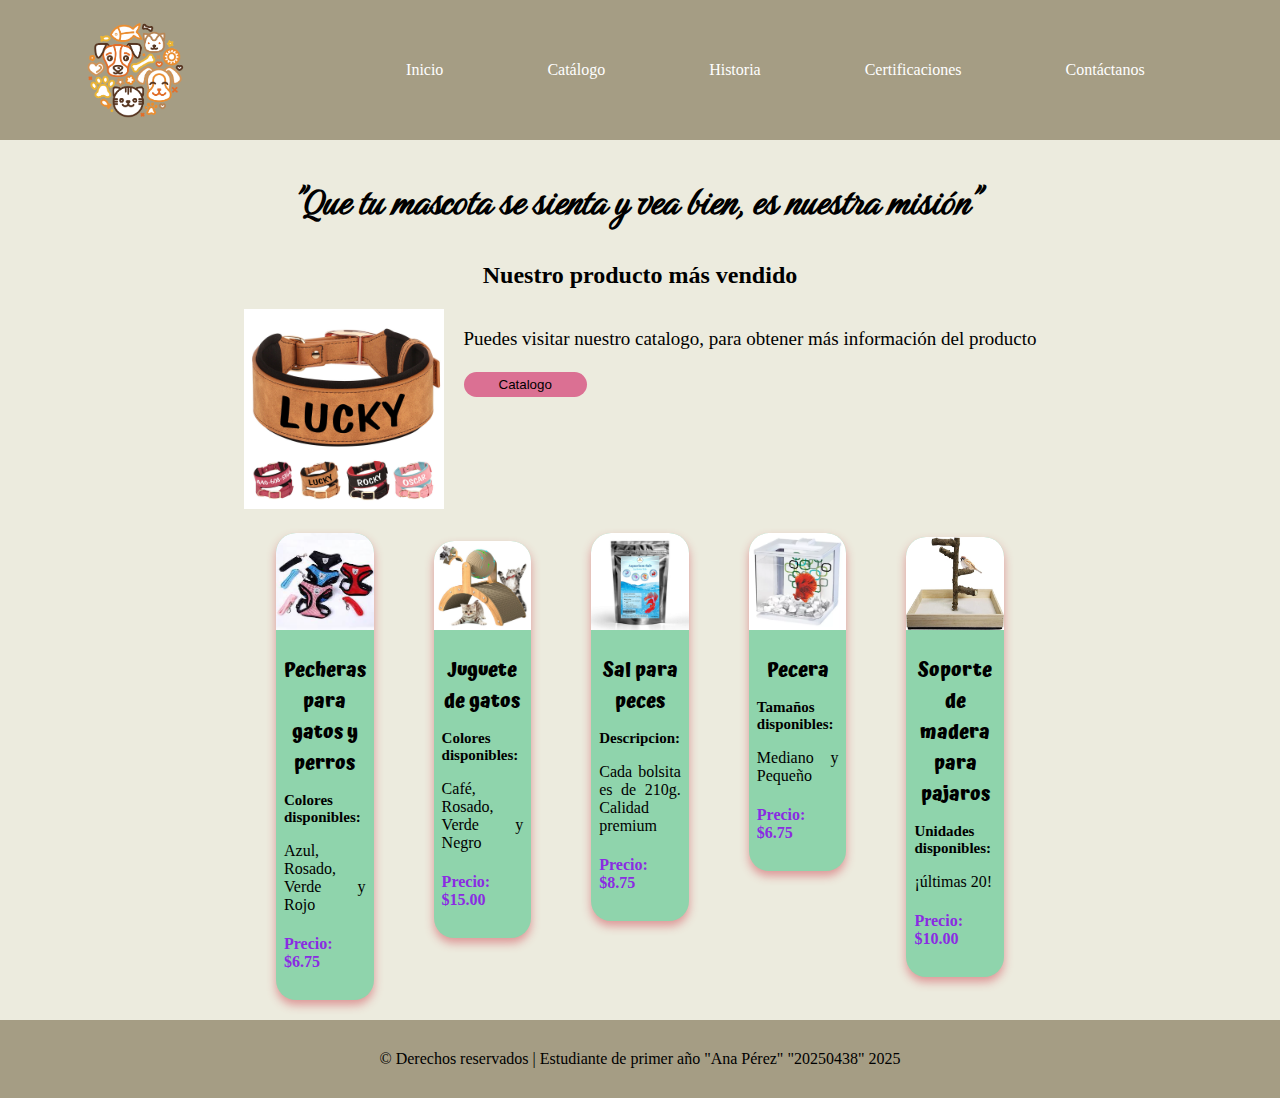
<file: Paginas/index.html>
<!DOCTYPE html>
<html lang="en">
<head>
    <meta charset="UTF-8">
    <meta name="viewport" content="width=device-width, initial-scale=1.0">
    <title>Sparkle Veti</title>
    <link rel="stylesheet" href="../css/style.css">
    <link rel="icon" href="../Imagenes/logo.png">
</head>
<body>
    
    <header>
        <nav>
            <img src="../Imagenes/logo.png" alt="">
            <ul>
                <li><a href="index.html">Inicio</a></li>
                <li><a href="catalogo.html">Catálogo</a></li>
                <li><a href="historia.html">Historia</a></li>
                <li><a href="#">Certificaciones</a></li>
                <li><a href="#">Contáctanos</a></li>
            </ul>
        </nav>
    </header>

  <div class="eslogan">
    <h1>"Que tu mascota se sienta y vea bien, es nuestra misión"</h1>
    <h2>Nuestro producto más vendido</h2>
  </div>

  <main>
    <div class="tarjeta">
        <div>
            <img src="../Imagenes/collar.jpg" alt="Collar de perro">
        </div>
        <div class="producto-vendido">
            <p>
                Puedes visitar nuestro catalogo, para obtener más información del producto
                <br><br>
                <button><a href="catalogo.html">Catalogo</a></button>
            </p>

        </div>
        
    </div>
  </main>


 <div class="Tarjetas">
    <div class="card">
        <img src="../Imagenes/pecheras gatos y dogs.jpg" alt="">
        <div class="card-content">
            <h1>Pecheras para gatos y perros</h1>
            <h2>Colores disponibles:</h2> 
            <p>
                Azul, Rosado, Verde y Rojo
            </p>
            <h4>Precio: $6.75</h4>
        </div>
    </div>

    <div class="card">
        <img src="../Imagenes/gatito.jpg" alt="">
        <div class="card-content">
            <h1>Juguete de gatos</h1>
            <h2>Colores disponibles:</h2> 
            <p>
                Café, Rosado, Verde y Negro
            </p>
            <h4>Precio: $15.00</h4>
        </div>
    </div>


    <div class="card">
        <img src="../Imagenes/sal`pee.jpg" alt="">
        <div class="card-content">
            <h1>Sal para peces</h1>
            <h2>Descripcion:</h2> 
            <p>
                Cada bolsita es de 210g.
                Calidad premium
            </p>
            <h4>Precio: $8.75</h4>
        </div>
    </div>


    <div class="card">
        <img src="../Imagenes/pecera.webp" alt="">
        <div class="card-content">
            <h1>Pecera</h1>
            <h2>Tamaños disponibles:</h2> 
            <p>
                Mediano y Pequeño
            </p>
            <h4>Precio: $6.75</h4>
        </div>
    </div>

    <div class="card">
        <img src="../Imagenes/soporte de madera para pajaros.jpg" alt="">
        <div class="card-content">
            <h1>Soporte de madera para pajaros</h1>
            <h2>Unidades disponibles:</h2> 
            <p>
                ¡últimas 20!
            </p>
            <h4>Precio: $10.00</h4>
        </div>
    </div>

 </div>
    
<footer>
    &copy; Derechos reservados | Estudiante de primer año "Ana Pérez" "20250438" 2025
</footer>

    

</body>
</html>
</file>
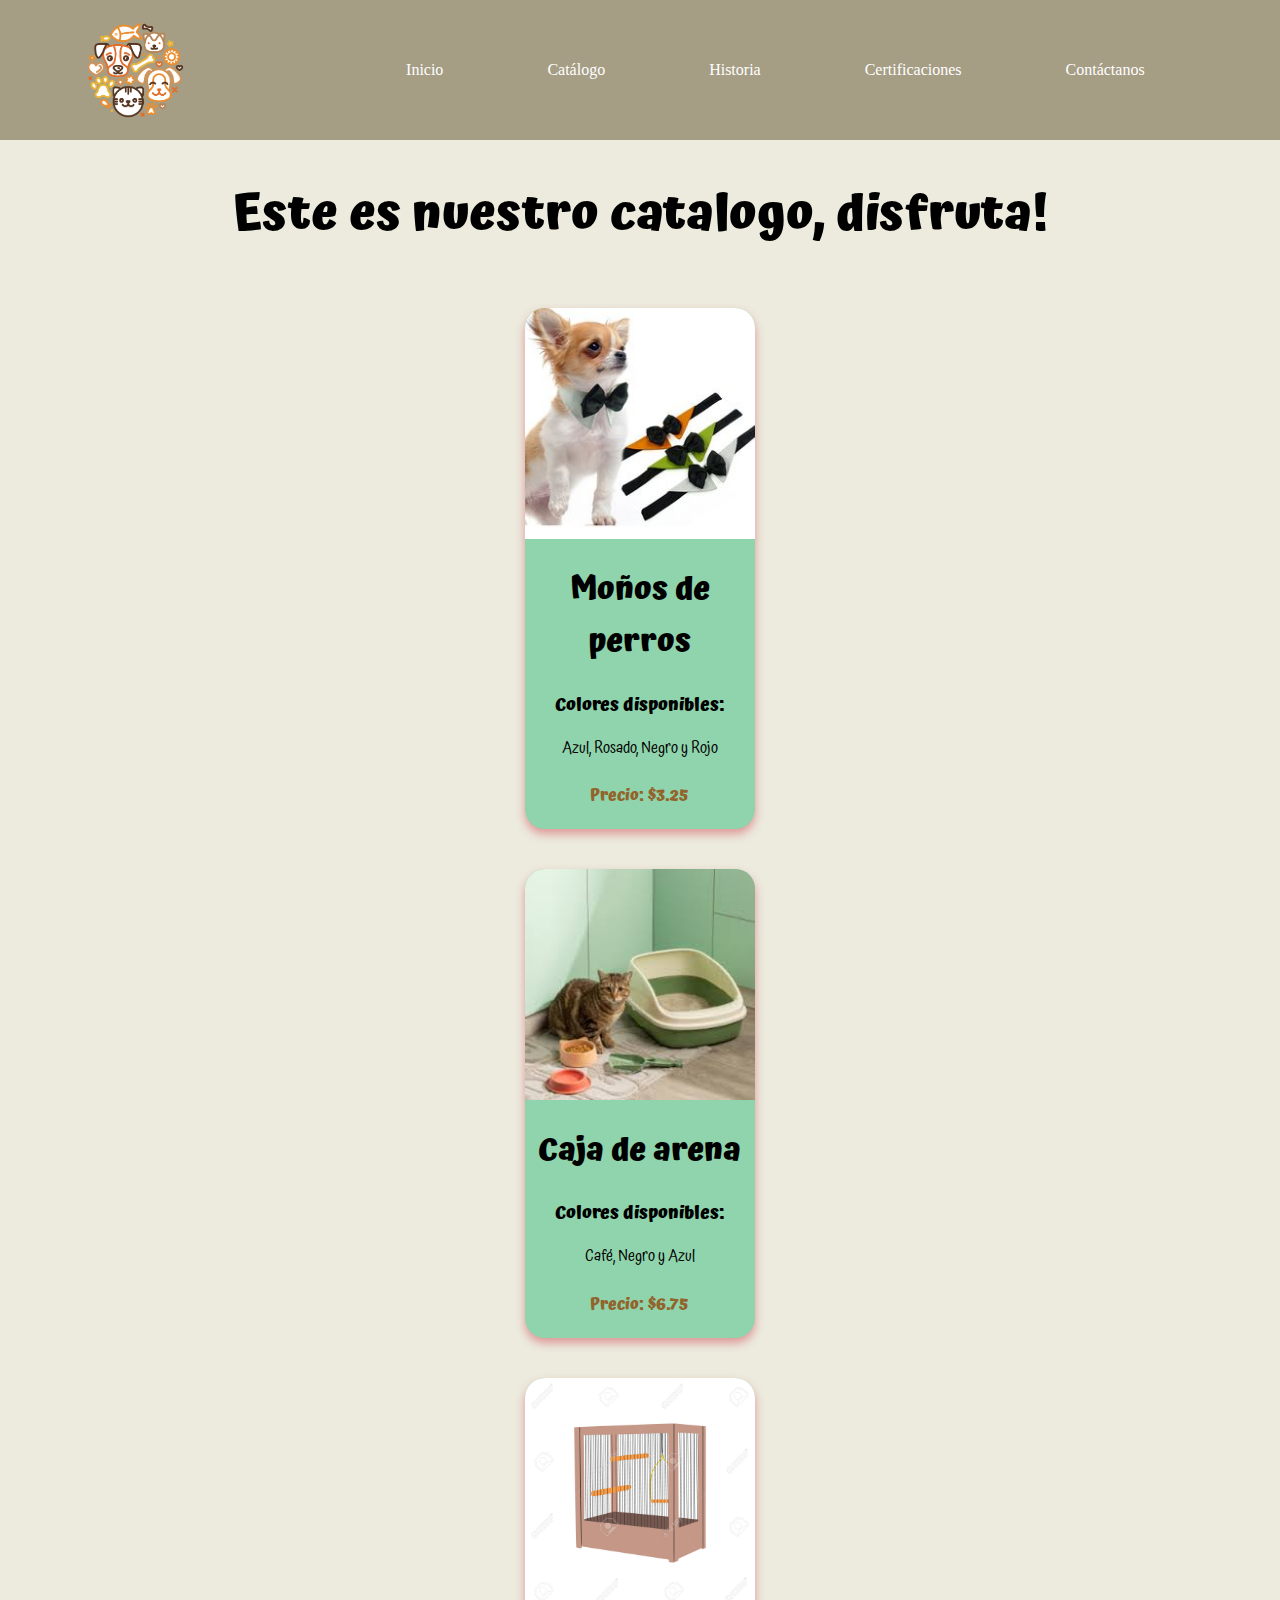
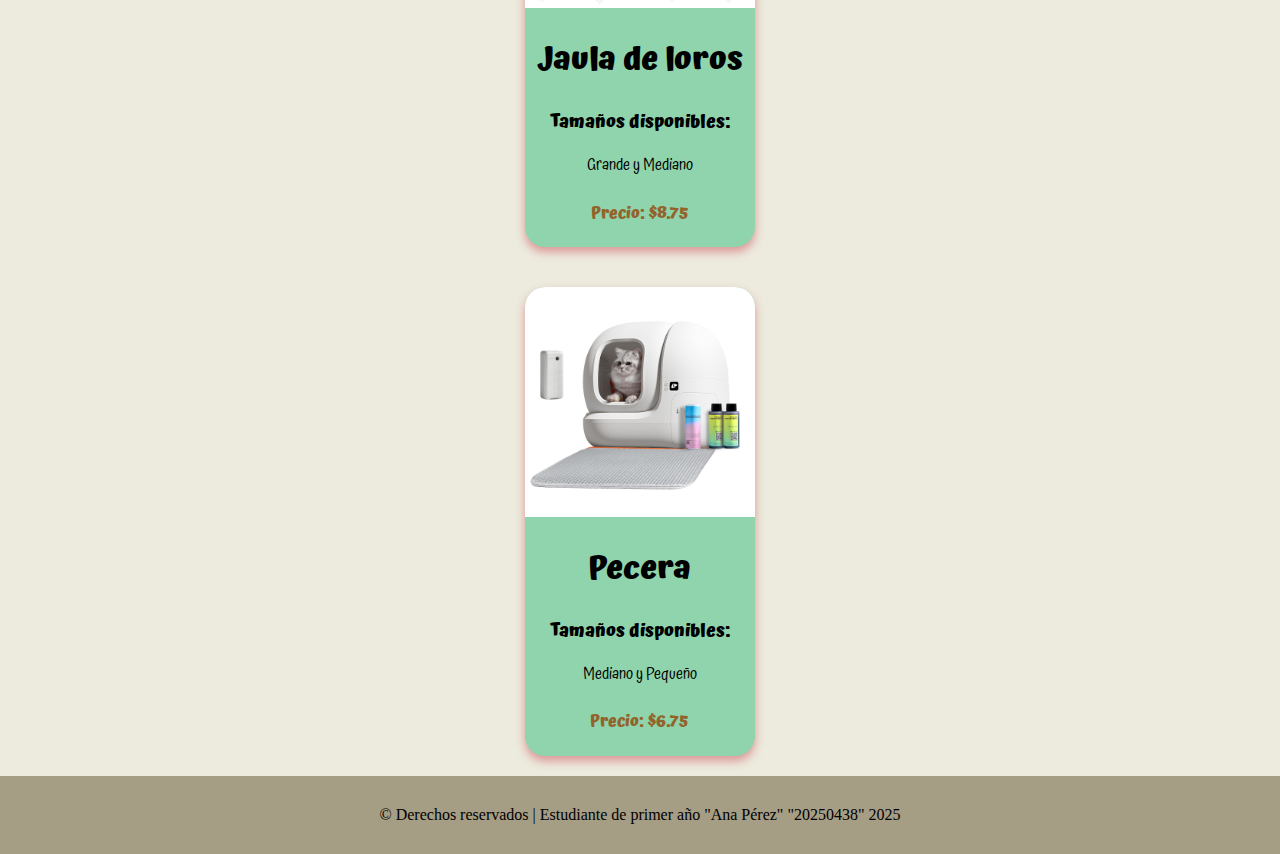
<file: Paginas/catalogo.html>
<!DOCTYPE html>
<html lang="en">
<head>
    <meta charset="UTF-8">
    <meta name="viewport" content="width=device-width, initial-scale=1.0">
    <title>Catalogo</title>
    <link rel="stylesheet" href="../css/style.css">
    <link rel="icon" href="../Imagenes/logo.png">
</head>
<body>

    <header>
        <nav>
            <img src="../Imagenes/logo.png" alt="">
            <ul>
                <li><a href="../index.html">Inicio</a></li>
                <li><a href="catalogo.html">Catálogo</a></li>
                <li><a href="historia.html">Historia</a></li>
                <li><a href="#">Certificaciones</a></li>
                <li><a href="#">Contáctanos</a></li>
            </ul>
        </nav>
    </header>
    
    <div class="ref">
        <h1>Este es nuestro catalogo, disfruta!</h1>
    </div>
    <div class="Tarjetas-cat">
        <div class="cards-cat">
            <img src="../Imagenes/perrito.jpg" alt="">
            <div class="card-content-cat">
                <h1>Moños de perros</h1>
                <h2>Colores disponibles:</h2> 
                <p>
                    Azul, Rosado, Negro y Rojo
                </p>
                <h4>Precio: $3.25</h4>
            </div>
        </div>
    
        <div class="cards-cat">
            <img src="../Imagenes/cajita de arena.jpg" alt="">
            <div class="card-content-cat">
                <h1>Caja de arena</h1>
                <h2>Colores disponibles:</h2> 
                <p>
                    Café, Negro y Azul
                </p>
                <h4>Precio: $6.75</h4>
            </div>
        </div>
    
    
        <div class="cards-cat">
            <img src="../Imagenes/cajita de loro.jpg" alt="">
            <div class="card-content-cat">
                <h1>Jaula de loros</h1>
                <h2>Tamaños disponibles:</h2> 
                <p>
                    Grande y Mediano
                </p>
                <h4>Precio: $8.75</h4>
            </div>
        </div>
    
    
        <div class="cards-cat">
            <img src="../Imagenes/cajasdegatos.jpg" alt="">
            <div class="card-content-cat">
                <h1>Pecera</h1>
                <h2>Tamaños disponibles:</h2> 
                <p>
                    Mediano y Pequeño
                </p>
                <h4>Precio: $6.75</h4>
            </div>
        </div>
    
    
     </div>
    <footer>
        &copy; Derechos reservados | Estudiante de primer año "Ana Pérez" "20250438" 2025
    </footer>
</body>
</html>
</file>
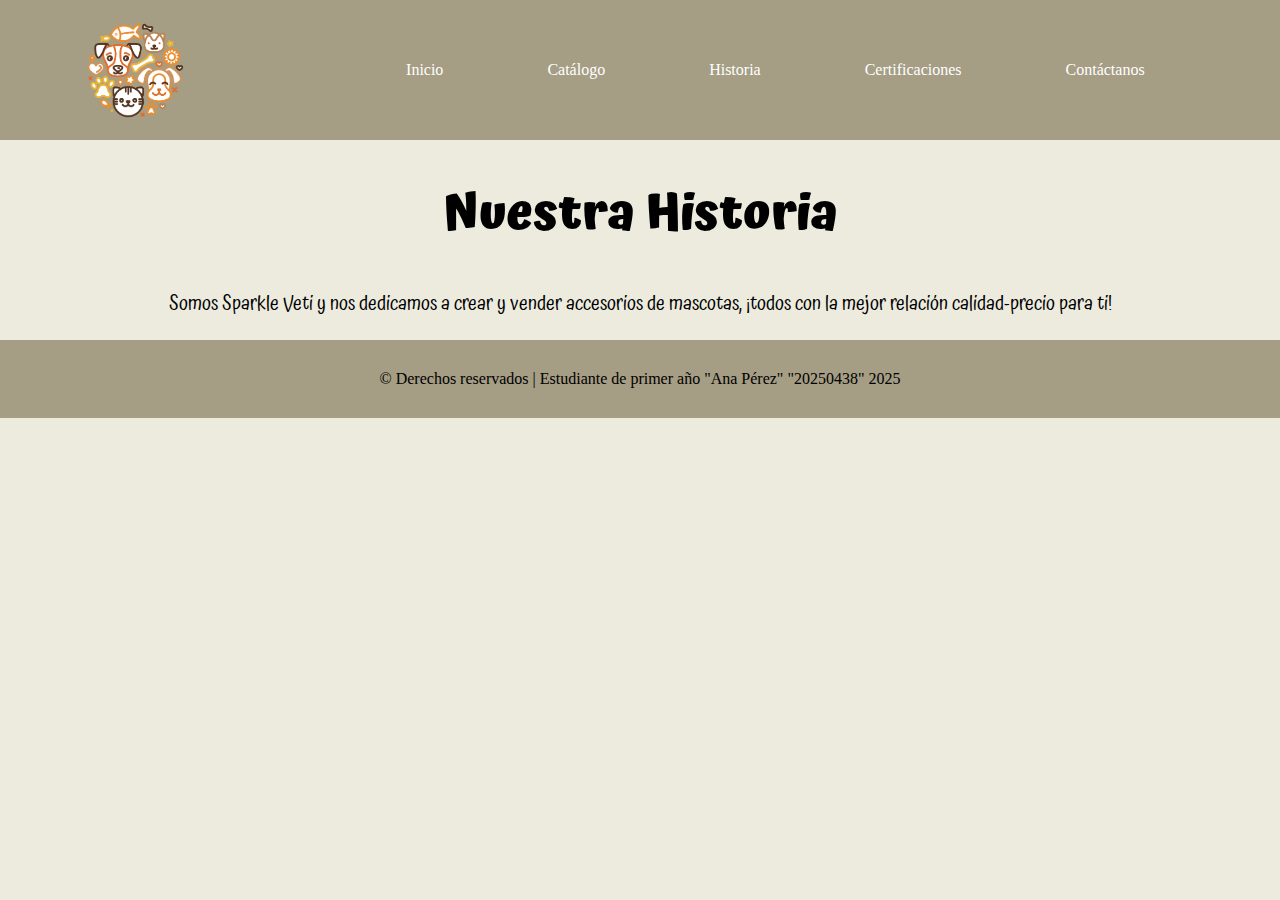
<file: Paginas/historia.html>
<!DOCTYPE html>
<html lang="en">
<head>
    <meta charset="UTF-8">
    <meta name="viewport" content="width=device-width, initial-scale=1.0">
    <title>Historia</title>
    <link rel="stylesheet" href="../css/style.css">
    <link rel="icon" href="../Imagenes/logo.png">

</head>
<body>
    <header>
        <nav>
            <img src="../Imagenes/logo.png" alt="">
            <ul>
                <li><a href="../index.html">Inicio</a></li>
                <li><a href="catalogo.html">Catálogo</a></li>
                <li><a href="historia.html">Historia</a></li>
                <li><a href="#">Certificaciones</a></li>
                <li><a href="#">Contáctanos</a></li>
            </ul>
        </nav>
    </header>

    <div class="ref">
        <h1>Nuestra Historia</h1>

        <p>
            Somos Sparkle Veti y nos dedicamos a crear y vender accesorios de mascotas, ¡todos con la mejor relación calidad-precio para ti!
        </p>

        
    </div>

    <footer>
        &copy; Derechos reservados | Estudiante de primer año "Ana Pérez" "20250438" 2025
    </footer>
</body>
</html>
</file>
<file: css/style.css>
@import url('https://fonts.googleapis.com/css2?family=Birthstone&display=swap');
@import url('https://fonts.googleapis.com/css2?family=Atma:wght@300;400;500;600;700&display=swap');
@import url('https://fonts.googleapis.com/css2?family=Atma:wght@300;400;500;600;700&family=Rochester&display=swap');

body{
    background-color: rgb(236, 235, 222);
    margin: auto;
}

header {
    background-color:rgb(165, 157, 132);
   padding: 20px;
}

nav img {
    width: 100px;
}

nav a {
    text-decoration: none;
    color: white;
}

nav a:hover {
    text-decoration: underline;
    color: palevioletred;
}

nav {
    display: flex;
    flex-direction: row;
    justify-content: space-around;
    align-items: center;
    
}

nav li {
    display: inline;
    padding-inline: 50px;
}


.tarjeta {
    width: 100%;
    display: flex;
    flex-direction: row;
    justify-content: center;
    
}

.tarjeta img {
    width: 200px;
}

.producto-vendido {
    padding-left: 20px;
}

.producto-vendido button a {
    text-decoration: none;
    color: black;  
}

.producto-vendido button {
    border-radius: 21px ;
    border: none;
    padding: 5px 35px;
    background-color: palevioletred;
}
.producto-vendido p {
    font-size: 19px;
}
.eslogan h1 {
    text-align: center;
    font-family: "Birthstone", cursive;
    font-size: 45px;
}

.eslogan h2 {
    text-align: center;
    color: 
}

.Tarjetas { 
    display: flex;
    flex-wrap: nowrap;
    justify-content: center;
    width: 60%;
    gap: 20px;
    margin: auto;
    align-items: baseline;
    
}

.card {
    width: 30%;
    margin: 20px;
    border-radius: 20px;
    background-color: rgb(143, 212, 172);
    overflow: hidden;
    box-shadow: 0px 5px 10px #dd9797;
    justify-content: space-between;

}

.card img {
    width: 100%;
}

.card-content {
    padding: 8px;
    text-align: justify;
}
.card-content h1 {
    font-family: "Atma", system-ui;
    font-size: 19px;
    text-align: center;

}

.card-content h2 {
    font-size: 15px;

}

.card-content h4 {
    color: blueviolet;
}


.Tarjetas-cat{
    display: flex;
    flex-direction:column;
    flex-wrap: wrap;
    align-items: center;
    margin: auto;
    gap: 20%;
    width: 30%;
}

.cards-cat img {
    width: 100%;
}

.cards-cat {
    width: 60%;
    margin: 20px;
    border-radius: 20px;
    background-color: rgb(143, 212, 172);
    overflow: hidden;
    box-shadow: 0px 5px 10px #dd9797;
    
}

.card-content-cat {
    text-align: center;
    font-family: "Atma", system-ui;
}

.card-content-cat h4 { 
    color: rgb(146, 100, 43);
}

.card-content-cat h2 {
    font-size: 18px;
}

.ref {
    font-size: 25px;
    font-family: "Atma", system-ui;
    text-align: center;

}

.ref p {
    font-size: 20px;
}
footer {
    padding: 30px;
    background-color: rgb(165, 157, 132);
    text-align: center;
}
</file>
